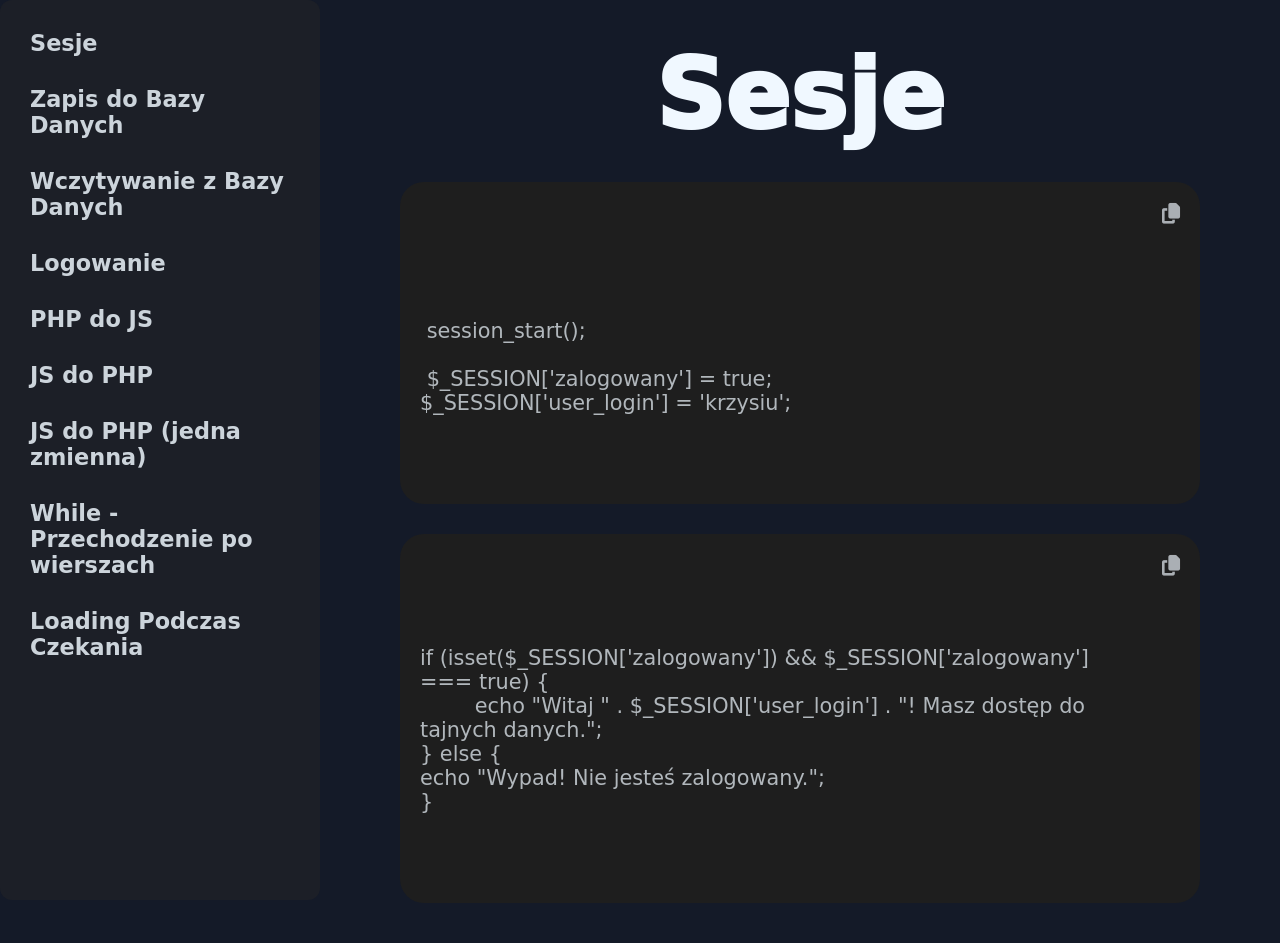
<file: php/php.html>
<!DOCTYPE html>
<html lang="en">
<head>
    <meta charset="UTF-8">
    <meta name="viewport" content="width=device-width, initial-scale=1.0">
    <title>PHP - Notatki</title>
    <link rel="stylesheet" href="php.css">
    <link rel="stylesheet" href="https://cdnjs.cloudflare.com/ajax/libs/font-awesome/6.5.1/css/all.min.css">
</head>
<body>
    <div class="spis">
        <div class="sesje">Sesje</div>
        <div class="zapis_do_bd">Zapis do Bazy Danych</div>
        <div class="wczytywanie_z_bd">Wczytywanie z Bazy Danych</div>
        <div class="logowanie">Logowanie</div>
        <div class="php_do_js">PHP do JS</div>
        <div class="js_do_php">JS do PHP</div>
        <div class="js_do_php_zmienna">JS do PHP (jedna zmienna)</div>
        <div class="while_po_wierszach">While - Przechodzenie po wierszach</div>
        <div class="loading">Loading Podczas Czekania</div>
    </div>
    <div class="text">
        <span class="tytul">Sesje</span>
        <div class="kopiuj_a">
            <span class="kopiuj_ikona"><i class="fa-solid fa-copy"></i></span>

            <p> session_start();<br><br> $_SESSION['zalogowany'] = true;<br>$_SESSION['user_login'] = 'krzysiu';</p>
        </div>
        <div class="kopiuj_b">
            <span class="kopiuj_ikona"><i class="fa-solid fa-copy"></i></span>
            <p>if (isset($_SESSION['zalogowany']) && $_SESSION['zalogowany'] === true) {<br> &emsp;&emsp; echo "Witaj " . $_SESSION['user_login'] . "! Masz dostęp do tajnych danych.";<br>} else {<br>echo "Wypad! Nie jesteś zalogowany.";<br>}</p>
        </div>
    </div>


    <script src="php.js"></script>
</body>
</html>
</file>
<file: php/php.css>
html, body {
    margin: 0;
    padding: 0;
    min-height: 100vh;
    background-color: rgb(20, 26, 40);
}

* {
    font-family: system-ui, -apple-system, BlinkMacSystemFont, 'Segoe UI', Roboto, Oxygen, Ubuntu, Cantarell, 'Open Sans', 'Helvetica Neue', sans-serif;
    box-sizing: border-box;
}

.spis {
    background-color: rgb(28, 31, 39);
    width: 25%;
    height: 100vh;
    position: fixed;
    left: 0;
    top: 0;
    font-size: 140%;
    font-weight: 600;
    color: rgba(240, 248, 255, 0.836);
    display: flex;
    flex-direction: column;
    gap: 10px;
    padding: 20px; 
    border-radius: 12px;
    overflow-y: auto; 
    z-index: 10;
}

.spis > div {
    border-radius: 12px;
    padding: 10px;
    transition: background-color 0.3s ease, box-shadow 0.3s ease, transform 0.2s ease;
}

.spis > div:hover {
    cursor: pointer;
    background-color: rgb(20, 26, 40);
    box-shadow: 0 0 20px rgb(20, 26, 40);
    transform: scale(1.05);
}

html, body {
    margin: 0;
    padding: 0;
    min-height: 100vh;
    background-color: rgb(20, 26, 40);
}

* {
    font-family: system-ui, -apple-system, BlinkMacSystemFont, 'Segoe UI', Roboto, Oxygen, Ubuntu, Cantarell, 'Open Sans', 'Helvetica Neue', sans-serif;
    box-sizing: border-box;
}

.spis {
    background-color: rgb(28, 31, 39);
    width: 25%;
    height: 100vh;
    position: fixed;
    left: 0;
    top: 0;
    font-size: 140%;
    font-weight: 600;
    color: rgba(240, 248, 255, 0.836);
    display: flex;
    flex-direction: column;
    gap: 10px;
    padding: 20px; 
    border-radius: 12px;
    overflow-y: auto; 
    z-index: 10;
}

.spis > div {
    border-radius: 12px;
    padding: 10px;
    transition: background-color 0.3s ease, box-shadow 0.3s ease, transform 0.2s ease;
}

.spis > div:hover {
    cursor: pointer;
    background-color: rgb(20, 26, 40);
    box-shadow: 0 0 20px rgb(20, 26, 40);
    transform: scale(1.05);
    color: aliceblue;
    text-shadow: 0 0 3px aliceblue;
}

.text {
    background-color: rgb(20, 26, 40); 
    margin-left: 25%;         
    width: 75%;             
    padding: 40px;          
    min-height: 100vh;
    display: flex;
    flex-direction: column;
    justify-content: flex-start;
    align-items: center;
    gap: 30px;
}

.tytul {
    font-weight: 1000;
    color: aliceblue;
    font-size: 600%;
    text-align: center;
    margin: 0;
}

.kopiuj_a, .kopiuj_b {
    position: relative;
    background-color: rgb(30, 30, 30);
    color: rgba(240, 248, 255, 0.701);
    padding: 20px;
    padding-right: 60px;
    border-radius: 24px;
    font-size: 130%;
    width: 100%;
    max-width: 800px;

    white-space: pre-wrap;
    word-break: break-word;
}
.kopiuj_a pre, .kopiuj_b pre {
    margin: 0;
    white-space: pre-wrap;
    overflow-wrap: anywhere;
}

.kopiuj_ikona {
    position: absolute;
    right: 20px;
    top: 20px;
    color: rgba(240, 248, 255, 0.668);
    transition: color 0.3s ease, transform 0.3s ease;
}

.kopiuj_ikona:hover {
    cursor: pointer;
    color: aliceblue;
    transform: scale(1.1);
}
</file>
